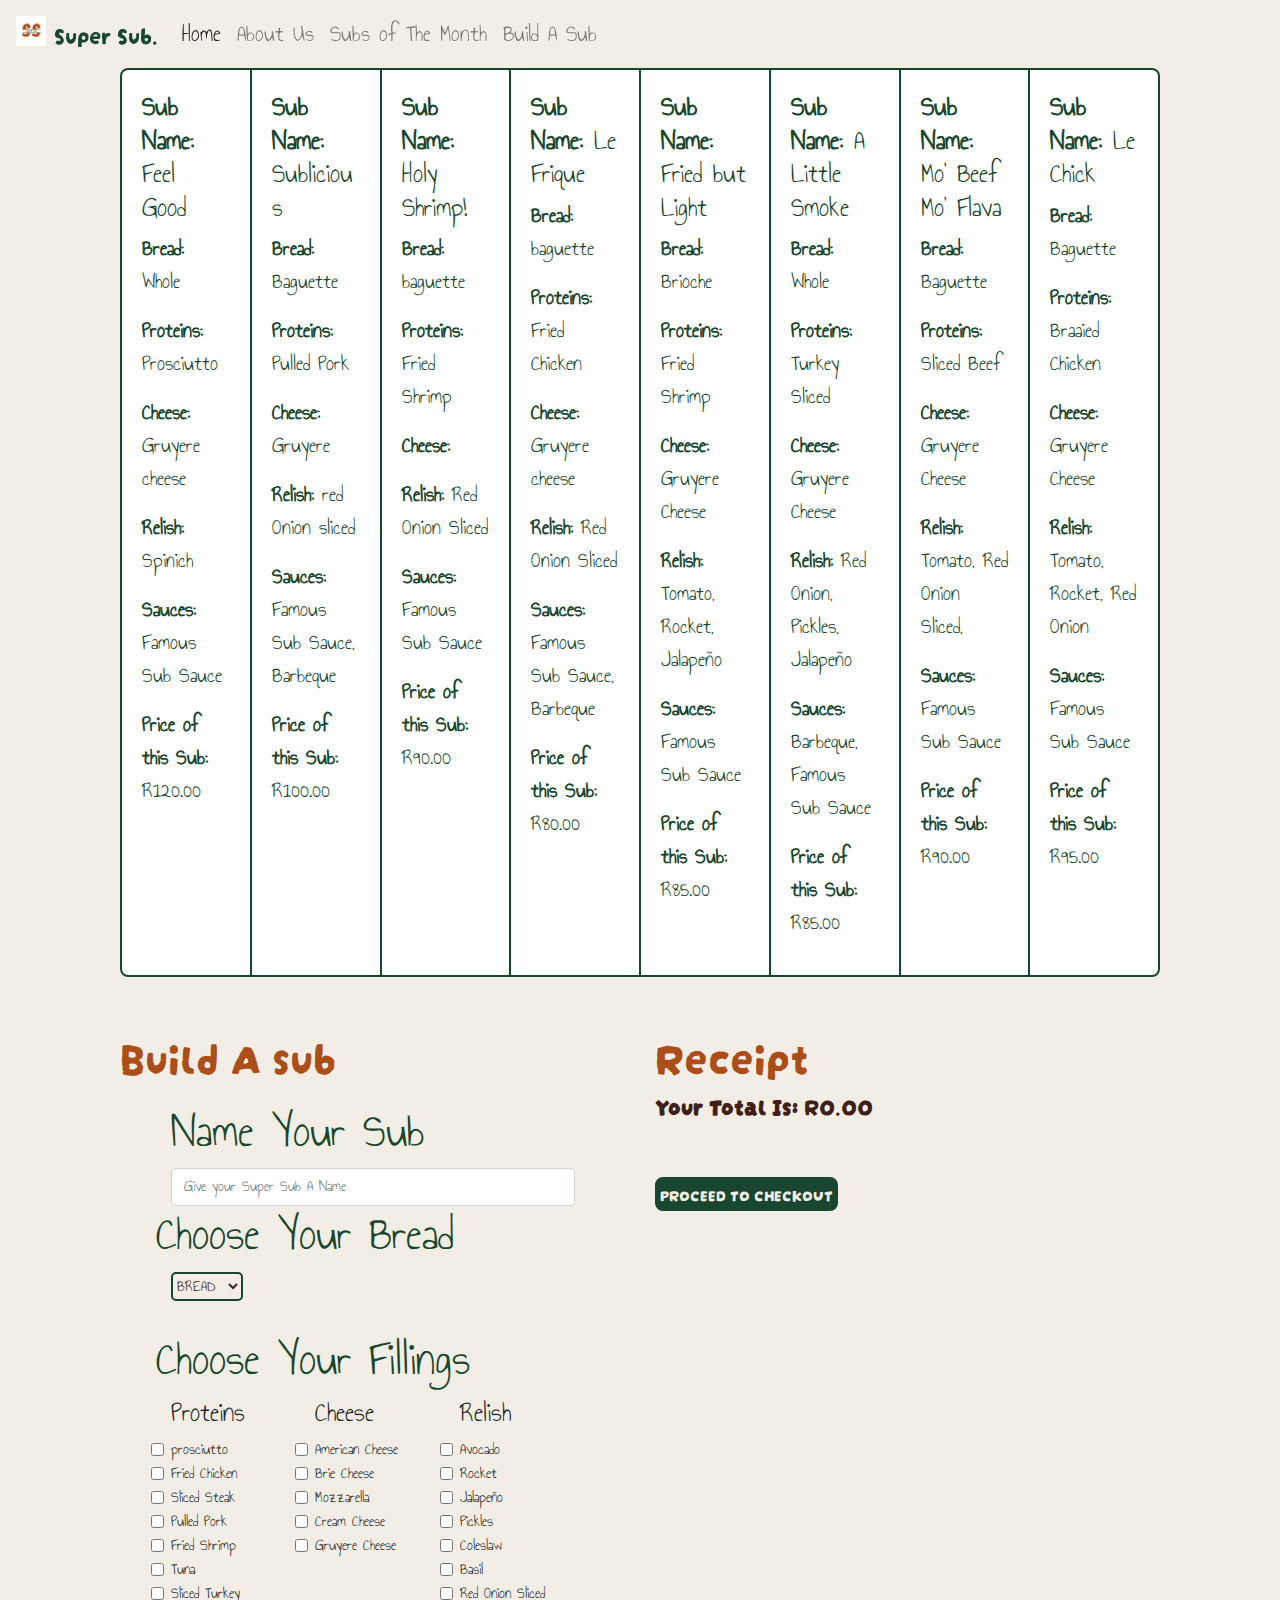
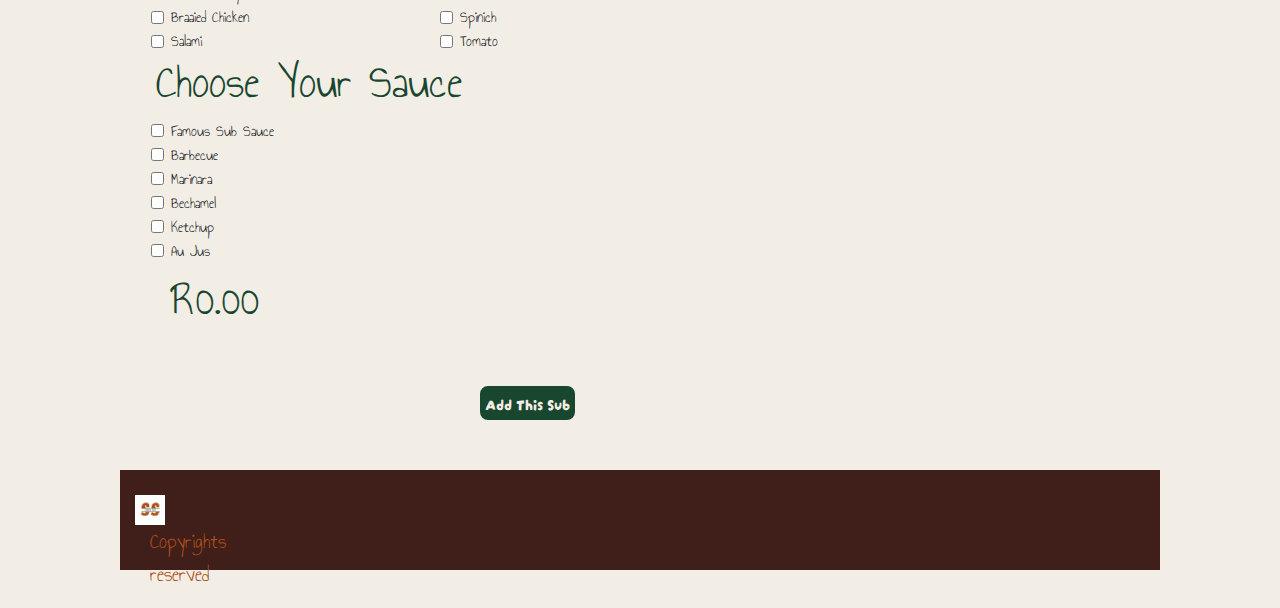
<file: pages/build.html>
<!DOCTYPE html>
<html lang="en">

<head>
    <meta charset="UTF-8">
    <meta http-equiv="X-UA-Compatible" content="IE=edge">
    <meta name="viewport" content="width=device-width, initial-scale=1.0, shrink-to-fit=no">
    <title>Home Page</title>

    <!--External Files-->
    <link rel="stylesheet" href="https://cdn.jsdelivr.net/npm/bootstrap@5.2.3/dist/css/bootstrap.min.css"
        integrity="sha384-rbsA2VBKQhggwzxH7pPCaAqO46MgnOM80zW1RWuH61DGLwZJEdK2Kadq2F9CUG65" crossorigin="anonymous">

    <script src="https://cdn.jsdelivr.net/npm/bootstrap@5.2.3/dist/js/bootstrap.min.js"
        integrity="sha384-cuYeSxntonz0PPNlHhBs68uyIAVpIIOZZ5JqeqvYYIcEL727kskC66kF92t6Xl2V"
        crossorigin="anonymous"></script>

    <!--Bootstrap implementation for CSS-->
    <link rel="stylesheet" href="https://cdn.jsdelivr.net/npm/bootstrap@4.0.0/dist/css/bootstrap.min.css"
        integrity="sha384-Gn5384xqQ1aoWXA+058RXPxPg6fy4IWvTNh0E263XmFcJlSAwiGgFAW/dAiS6JXm" crossorigin="anonymous">

    <script src="https://code.jquery.com/jquery-3.2.1.slim.min.js"
        integrity="sha384-KJ3o2DKtIkvYIK3UENzmM7KCkRr/rE9/Qpg6aAZGJwFDMVNA/GpGFF93hXpG5KkN"
        crossorigin="anonymous"></script>
    <script src="https://cdn.jsdelivr.net/npm/popper.js@1.12.9/dist/umd/popper.min.js"
        integrity="sha384-ApNbgh9B+Y1QKtv3Rn7W3mgPxhU9K/ScQsAP7hUibX39j7fakFPskvXusvfa0b4Q"
        crossorigin="anonymous"></script>
    <script src="https://cdn.jsdelivr.net/npm/bootstrap@4.0.0/dist/js/bootstrap.min.js"
        integrity="sha384-JZR6Spejh4U02d8jOt6vLEHfe/JQGiRRSQQxSfFWpi1MquVdAyjUar5+76PVCmYl"
        crossorigin="anonymous"></script>

    <!--Fonts-->
    <link rel="preconnect" href="https://fonts.googleapis.com">
    <link rel="preconnect" href="https://fonts.gstatic.com" crossorigin>
    <link
        href="https://fonts.googleapis.com/css2?family=Annie+Use+Your+Telescope&family=Darumadrop+One&family=Luckiest+Guy&display=swap"
        rel="stylesheet">
    <!--Internal Files-->
    <link rel="stylesheet" href="/css/main.css">
    <script src="../js/index.js"></script>
    <script src="../js/data.js"></script>

</head>

<body onload="dispSubs()">
    <!--  -->
    <!--nav section-->
    <nav class="navbar sticky-top navbar-expand-lg navbar-light">
        <a class="navbar-brand" href="../index.html">
            <img src="/assets/icons/newSub_Logo.png" width="30" height="30" class="d-inline-block align-top"
                alt="Super Sub logo" class="subLogo">
            <span class="topLogo">Super Sub.</span>
        </a>
        <button class="navbar-toggler" type="button" data-toggle="collapse" data-target="#navbarSupportedContent"
            aria-controls="navbarSupportedContent" aria-expanded="false" aria-label="Toggle navigation">
            <span class="navbar-toggler-icon"></span>
        </button>

        <div class="collapse navbar-collapse" id="navbarSupportedContent">
            <ul class="navbar-nav mr-auto justify-content-end">
                <li class="nav-item active">
                    <a class="nav-link" href="../index.html">Home</a>
                </li>
                <li class="nav-item">
                    <a class="nav-link" href="../index.html#about-us">About Us</a>
                </li>
                <li class="nav-item">
                    <a class="nav-link" href="../index.html#topSubs">Subs of The Month</a>
                </li>
                <li class="nav-item">
                    <a class="nav-link" href="/pages/build.html">Build A Sub<span class="sr-only">(current)</span></a>
                </li>
            </ul>
        </div>
    </nav>

    <!--Bootstrap container-->

    <div class="container-fluid builder">
        <div class="row">
            <div class="col-12">
                <div class="card-group" id="subsOfMonth">
                </div>
            </div>
        </div>
        <!--Build section section-->
        <div class="row build-sub">

            <div class="col-6 sub_builder">
                <h1 class="subPageTitle">Build A sub</h1>

                <form id="subForm" onchange="runningCost()">
                    <div class="row subN">
                        <div class="col-12">
                            <h2>Name Your Sub</h2>
                            <input type="text" class="form-control" placeholder="Give your Super Sub A Name"
                                id="subName">
                        </div>
                    </div>
                    <div class="row breadChoice">
                        <h2>Choose Your Bread</h2>
                        <div class="col-12">
                            <select name="breads" id="breadOpt">
                                <option>BREAD</option>
                                <option>Brioche</option>
                                <option>Bagel</option>
                                <option>Baguette</option>
                                <option>Whole</option>
                                <option>Bun</option>
                            </select>
                        </div>
                    </div>
                    <div class="row fillings">
                        <h2>Choose Your Fillings</h2>
                        <div class="col-4 proteins">
                            <h3>Proteins</h3>
                            <!--Protein x8-->
                            <div class="fill-check">
                                <input class="form-check-input" name="proteins" type="checkbox" value="prosciutto"
                                    id="prosciutto" data-cost="20">
                                <label class="form-check-label" for="prosciutto">
                                    prosciutto
                                </label>
                            </div>
                            <div class="fill-check">
                                <input class="form-check-input" name="proteins" type="checkbox" value="friedChick"
                                    id="friedChick" data-cost="5">
                                <label class="form-check-label" for="friedChick">
                                    Fried Chicken
                                </label>
                            </div>
                            <div class="fill-check">
                                <input class="form-check-input" name="proteins" type="checkbox" value="slicedS"
                                    id="slicedS" data-cost="15">
                                <label class="form-check-label" for="slicedS">
                                    Sliced Steak
                                </label>
                            </div>
                            <div class="fill-check">
                                <input class="form-check-input" name="proteins" type="checkbox" value="pulledP"
                                    id="pulledP" data-cost="15">
                                <label class="form-check-label" for="slicedS">
                                    Pulled Pork
                                </label>
                            </div>
                            <div class="fill-check">
                                <input class="form-check-input" name="proteins" type="checkbox" value="friedS"
                                    id="friedS" data-cost="25">
                                <label class="form-check-label" for="friedS">
                                    Fried Shrimp
                                </label>
                            </div>
                            <div class="fill-check">
                                <input class="form-check-input" name="proteins" type="checkbox" value="tuna" id="tuna"
                                    data-cost="25">
                                <label class="form-check-label" for="tuna">
                                    Tuna
                                </label>
                            </div>
                            <div class="fill-check">
                                <input class="form-check-input" name="proteins" type="checkbox" value="turkeyS"
                                    id="turkeyS" data-cost="10">
                                <label class="form-check-label" for="turkeyS">
                                    Sliced Turkey
                                </label>
                            </div>
                            <div class="fill-check">
                                <input class="form-check-input" name="proteins" type="checkbox" value="braaiChick"
                                    id="braaiChick" data-cost="10">
                                <label class="form-check-label" for="braaiChick">
                                    Braaied Chicken
                                </label>
                            </div>
                            <div class="fill-check">
                                <input class="form-check-input" name="proteins" type="checkbox" value="salami"
                                    id="salami" data-cost="10">
                                <label class="form-check-label" for="salami">
                                    Salami
                                </label>
                            </div>
                        </div>
                        <div class="col-4 cheese">
                            <h3>Cheese</h3>
                            <!--cheese x5-->
                            <div class="fill-check">
                                <input class="form-check-input" name="cheese" type="checkbox" value="american"
                                    id="american" data-cost="5">
                                <label class="form-check-label" for="american">
                                    American Cheese
                                </label>
                            </div>
                            <div class="fill-check">
                                <input class="form-check-input" name="cheese" type="checkbox" value="brie" id="brie"
                                    data-cost="25">
                                <label class="form-check-label" for="brie">
                                    Brie Cheese
                                </label>
                            </div>
                            <div class="fill-check">
                                <input class="form-check-input" name="cheese" type="checkbox" value="mozz" id="mozz"
                                    data-cost="20">
                                <label class="form-check-label" for="mozz">
                                    Mozzarella
                                </label>
                            </div>
                            <div class="fill-check">
                                <input class="form-check-input" name="cheese" type="checkbox" value="cream" id="cream"
                                    data-cost="15">
                                <label class="form-check-label" for="cream">
                                    Cream Cheese
                                </label>
                            </div>
                            <div class="fill-check">
                                <input class="form-check-input" name="cheese" type="checkbox" value="gruyere"
                                    id="gruyere" data-cost="25">
                                <label class="form-check-label" for="gruyere">
                                    Gruyere Cheese
                                </label>
                            </div>
                        </div>
                        <div class="col-4 Relish">
                            <h3>Relish</h3>
                            <!--relish x7-->
                            <div class="fill-check">
                                <input class="form-check-input" name="relish" type="checkbox" value="avo" id="avo"
                                    data-cost="20">
                                <label class="form-check-label" for="avo">
                                    Avocado
                                </label>
                            </div>
                            <div class="fill-check">
                                <input class="form-check-input" name="relish" type="checkbox" value="rocket" id="rocket"
                                    data-cost="10">
                                <label class="form-check-label" for="rocket">
                                    Rocket
                                </label>
                            </div>
                            <div class="fill-check">
                                <input class="form-check-input" name="relish" type="checkbox" value="jala" id="jala"
                                    data-cost="10">
                                <label class="form-check-label" for="jala">
                                    Jalapeño
                                </label>
                            </div>
                            <div class="fill-check">
                                <input class="form-check-input" name="relish" type="checkbox" value="pickles"
                                    id="pickles" data-cost="5">
                                <label class="form-check-label" for="pickles">
                                    Pickles
                                </label>
                            </div>
                            <div class="fill-check">
                                <input class="form-check-input" name="relish" type="checkbox" value="cole" id="cole"
                                    data-cost="5">
                                <label class="form-check-label" for="cole">
                                    Coleslaw
                                </label>
                            </div>
                            <div class="fill-check">
                                <input class="form-check-input" name="relish" type="checkbox" value="basil" id="basil"
                                    data-cost="15">
                                <label class="form-check-label" for="basil">
                                    Basil
                                </label>
                            </div>
                            <div class="fill-check">
                                <input class="form-check-input" name="relish" type="checkbox" value="redOn" id="redOn"
                                    data-cost="15">
                                <label class="form-check-label" for="redOn">
                                    Red Onion Sliced
                                </label>
                            </div>
                            <div class="fill-check">
                                <input class="form-check-input" name="relish" type="checkbox" value="spinich"
                                    id="spinich" data-cost="10">
                                <label class="form-check-label" for="spinich">
                                    Spinich
                                </label>
                            </div>
                            <div class="fill-check">
                                <input class="form-check-input" name="relish" type="checkbox" value="tomato" id="tomato"
                                    data-cost="5">
                                <label class="form-check-label" for="tomato">
                                    Tomato
                                </label>
                            </div>
                        </div>
                    </div>

                    <div class="row fillings">
                        <h2>Choose Your Sauce</h2>
                        <div class="col-12">
                            <div class="sauce-check">
                                <input class="form-check-input" name="sauce" type="checkbox" id="subSauce"
                                    value="subSauce" data-cost="10">
                                <label class="form-check-label" for="subSauce">Famous Sub Sauce</label>
                            </div>
                            <div class="sauce-check">
                                <input class="form-check-input" name="sauce" type="checkbox" id="bbq" value="bbq"
                                    data-cost="7">
                                <label class="form-check-label" for="bbq">Barbecue</label>
                            </div>
                            <div class="sauce-check">
                                <input class="form-check-input" name="sauce" type="checkbox" id="marinara"
                                    value="marinara" data-cost="10">
                                <label class="form-check-label" for="marinara">Marinara</label>
                            </div>
                            <div class="sauce-check">
                                <input class="form-check-input" name="sauce" type="checkbox" id="bech" value="bech"
                                    data-cost="15">
                                <label class="form-check-label" for="bech">Bechamel</label>
                            </div>
                            <div class="sauce-check">
                                <input class="form-check-input" name="sauce" type="checkbox" id="ketchup"
                                    value="ketchup" data-cost="3">
                                <label class="form-check-label" for="ketchup">Ketchup</label>
                            </div>
                            <div class="sauce-check">
                                <input class="form-check-input" name="sauce" type="checkbox" id="auJ" value="auJ"
                                    data-cost="19">
                                <label class="form-check-label" for="auJ">Au Jus</label>
                            </div>
                        </div>
                    </div>
                    <div class="bottomForm">
                        <div class="orderPrice" id="realTimeCost">R0.00
                        </div>

                        <button class="addSub" type="button" onclick="buildAsub(); dispSubOrders()">Add This
                            Sub</button>
                    </div>
                </form>
            </div>

            <div class="col-6 sub_builder">
                <h1 class="subPageTitle">Receipt</h1>
                <div id="ordered">

                </div>
                <div class="receiptOut">
                    <div class="receipt">
                        <!--Calculation-->
                        <h4 id="totalCost"><strong>Your Total Is:</strong> R0.00</h4>
                    </div>
                    <div class="button-check">
                        <button type="button" class="checkout" onclick="checkOut()">PROCEED TO CHECKOUT</button>
                    </div>
                </div>
            </div>

        </div>

        <footer>
            <div class="container-fluid">
                <!--Footer-->
                <div class="row footer">
                    <div class="col-4" class="well wellNumOne">
                        <img src="/assets/icons/newSub_Logo.png" width="30" height="30" class="d-inline-block align-top"
                            alt="Super Sub logo" class="subLogo">
                        <div class="col-4" class="well wellNumTwo">
                            <p>Copyrights reserved</p>
                        </div>
                        <div class="col-4" class="well wellNumThree">
                            <!-- <ul>
                                <li class="socials"><img src="/assets/icons/social/instagram_icon.svg">/li>
                                <li class="socials"><img src="/assets/icons/social/facebook_icon.svg"></li>
                                <li class="socials"><img src="/assets/icons/social/twitter_icon.svg"></li>
                                <li class="socials"><img src="/assets/icons/social/youtube_icon.svg"></li>
                            </ul> -->
                        </div>
                    </div>
                </div>
        </footer>
</body>

</html>
</file>
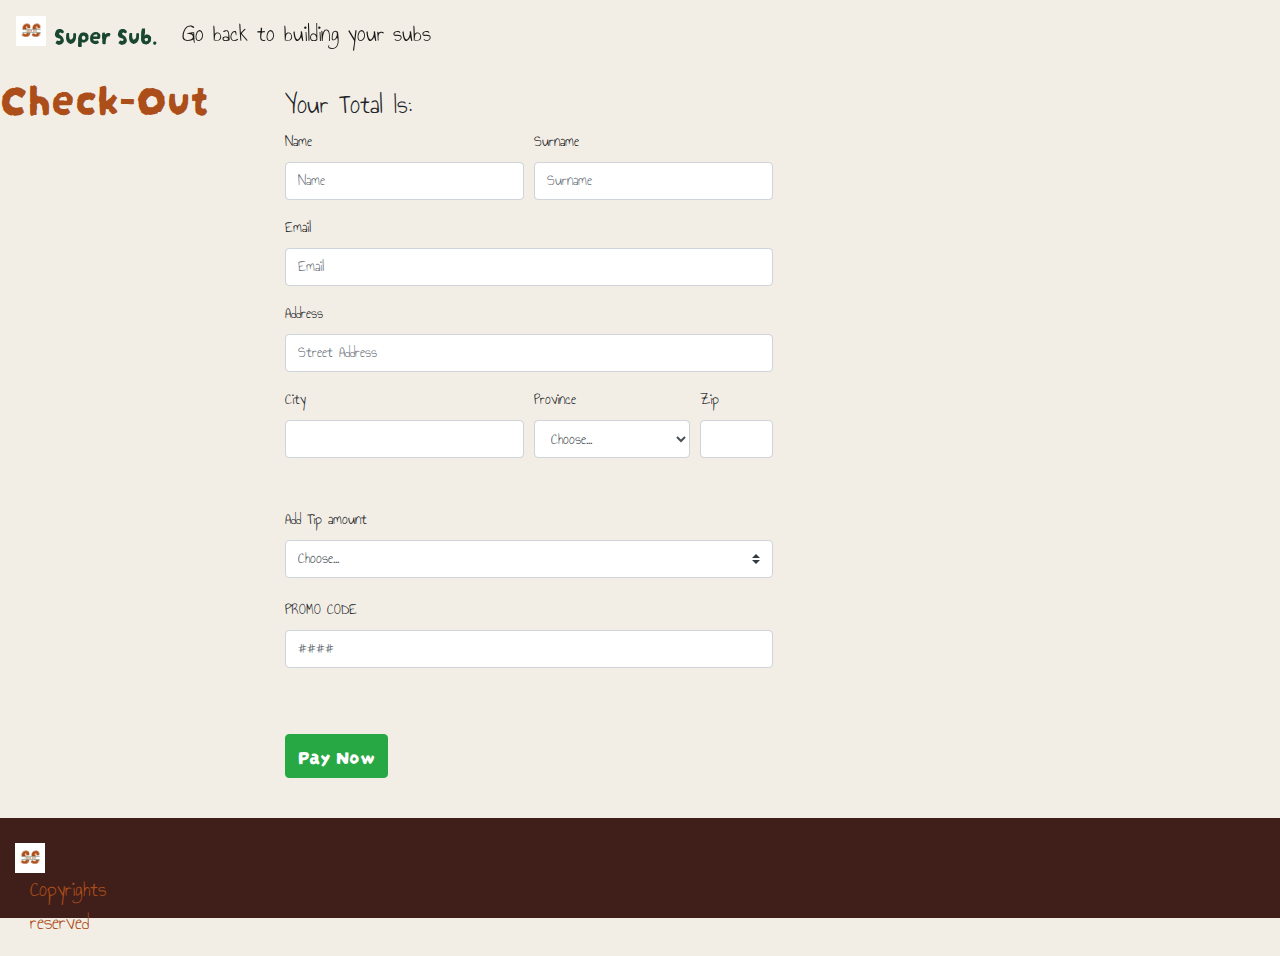
<file: pages/checkout.html>
<!DOCTYPE html>
<html lang="en">

<head>
    <meta charset="UTF-8">
    <meta http-equiv="X-UA-Compatible" content="IE=edge">
    <meta name="viewport" content="width=device-width, initial-scale=1.0, shrink-to-fit=no">
    <title>Home Page</title>

    <!--External Files-->
    <link rel="stylesheet" href="https://cdn.jsdelivr.net/npm/bootstrap@5.2.3/dist/css/bootstrap.min.css"
        integrity="sha384-rbsA2VBKQhggwzxH7pPCaAqO46MgnOM80zW1RWuH61DGLwZJEdK2Kadq2F9CUG65" crossorigin="anonymous">

    <script src="https://cdn.jsdelivr.net/npm/bootstrap@5.2.3/dist/js/bootstrap.min.js"
        integrity="sha384-cuYeSxntonz0PPNlHhBs68uyIAVpIIOZZ5JqeqvYYIcEL727kskC66kF92t6Xl2V"
        crossorigin="anonymous"></script>

    <!--Bootstrap implementation for CSS-->
    <link rel="stylesheet" href="https://cdn.jsdelivr.net/npm/bootstrap@4.0.0/dist/css/bootstrap.min.css"
        integrity="sha384-Gn5384xqQ1aoWXA+058RXPxPg6fy4IWvTNh0E263XmFcJlSAwiGgFAW/dAiS6JXm" crossorigin="anonymous">

    <script src="https://code.jquery.com/jquery-3.2.1.slim.min.js"
        integrity="sha384-KJ3o2DKtIkvYIK3UENzmM7KCkRr/rE9/Qpg6aAZGJwFDMVNA/GpGFF93hXpG5KkN"
        crossorigin="anonymous"></script>
    <script src="https://cdn.jsdelivr.net/npm/popper.js@1.12.9/dist/umd/popper.min.js"
        integrity="sha384-ApNbgh9B+Y1QKtv3Rn7W3mgPxhU9K/ScQsAP7hUibX39j7fakFPskvXusvfa0b4Q"
        crossorigin="anonymous"></script>
    <script src="https://cdn.jsdelivr.net/npm/bootstrap@4.0.0/dist/js/bootstrap.min.js"
        integrity="sha384-JZR6Spejh4U02d8jOt6vLEHfe/JQGiRRSQQxSfFWpi1MquVdAyjUar5+76PVCmYl"
        crossorigin="anonymous"></script>

    <!--Fonts-->
    <link rel="preconnect" href="https://fonts.googleapis.com">
    <link rel="preconnect" href="https://fonts.gstatic.com" crossorigin>
    <link
        href="https://fonts.googleapis.com/css2?family=Annie+Use+Your+Telescope&family=Darumadrop+One&family=Luckiest+Guy&display=swap"
        rel="stylesheet">
    <!--Internal Files-->
    <link rel="stylesheet" href="/css/main.css">
    <script src="/js/checkout.js"></script>

</head>

<body onload="subDispCheck()">

    <!--nav section-->
    <nav class="navbar sticky-top navbar-expand-lg navbar-light">
        <a class="navbar-brand" href="../index.html">
            <img src="/assets/icons/newSub_Logo.png" width="30" height="30" class="d-inline-block align-top"
                alt="Super Sub logo" class="subLogo">
            <span class="topLogo">Super Sub.</span>
        </a>
        <button class="navbar-toggler" type="button" data-toggle="collapse" data-target="#navbarSupportedContent"
            aria-controls="navbarSupportedContent" aria-expanded="false" aria-label="Toggle navigation">
            <span class="navbar-toggler-icon"></span>
        </button>

        <div class="collapse navbar-collapse" id="navbarSupportedContent">
            <ul class="navbar-nav mr-auto justify-content-end">
                <li class="nav-item active">
                    <a class="nav-link" href="../pages/build.html">Go back to building your subs</a>
                </li>
            </ul>
        </div>
    </nav>

    <div class="container-fluid checkForm">
        <!--checkOut col div-->
        <div class="row checkOutForm">

            <h1 class="checkOutHead">Check-Out</h1>
            <!--Form-->
            <div class="col-6" onchange="addTip(); addPromo()">
                <form>
                    <!-- onchange="addTip(); addPromo()" -->
                    <h3 id="totalOrder">Your Total Is: </h3>
                    <div class="form-row">
                        <div class="form-group col-md-6">
                            <label for="fName">Name</label>
                            <input type="text" class="form-control" id="fName" placeholder="Name">
                        </div>
                        <div class="form-group col-md-6">
                            <label for="sName">Surname</label>
                            <input type="text" class="form-control" id="sName" placeholder="Surname">
                        </div>
                    </div>
                    <div class="form-group">
                        <label for="txtEmail">Email</label>
                        <input type="email" class="form-control" id="txtEmail" placeholder="Email">
                    </div>
                    <div class="form-group">
                        <label for="txtAddy">Address</label>
                        <input type="text" class="form-control" id="txtAddy" placeholder="Street Address">
                    </div>
                    <div class="form-row">
                        <div class="form-group col-md-6">
                            <label for="txtCity">City</label>
                            <input type="text" class="form-control" id="txtCity">
                        </div>
                        <div class="form-group col-md-4">
                            <label for="txtProv">Province</label>
                            <select id="txtProv" class="form-control">
                                <option selected>Choose...</option>
                                <option>KwaZulu-Natal</option>
                                <option>North West</option>
                                <option>Mpumalanga</option>
                                <option>Pretoria</option>
                                <option>Limpopo</option>
                                <option>Western Cape</option>
                                <option>Gauteng</option>
                            </select>
                        </div>
                        <div class="form-group col-md-2">
                            <label for="inputZip">Zip</label>
                            <input type="text" class="form-control" id="inputZip" maxlength="4">
                        </div>
                    </div>
                    <div class="form-group">
                        <label class="my-1 mr-2" for="tip">Add Tip amount</label>
                        <select class="custom-select my-1 mr-sm-2" id="tip">
                            <option selected>Choose...</option>
                            <option value="1">10%</option>
                            <option value="2">15%</option>
                            <option value="3">20%</option>
                        </select>
                    </div>
                    <div class="form-group">
                        <label for="promo">PROMO CODE</label>
                        <input type="text" class="form-control" id="promo" placeholder="####" maxLength="4">
                    </div>
                    <button type="button" class="btn btn-success" onclick="payment()">Pay Now</button>
                </form>
            </div>
            <div class="col-6" id="checkOrder">
                
            </div>
        </div>

    </div>

    <footer>
        <div class="container-fluid">
            <!--Footer-->
            <div class="row footer">
                <div class="col-4" class="well wellNumOne">
                    <img src="/assets/icons/newSub_Logo.png" width="30" height="30" class="d-inline-block align-top"
                        alt="Super Sub logo" class="subLogo">
                    <div class="col-4" class="well wellNumTwo">
                        <p>Copyrights reserved</p>
                    </div>
                    <div class="col-4" class="well wellNumThree">
                        <!-- <ul>
                            <li class="socials"><img src="/assets/icons/social/instagram_icon.svg">/li>
                            <li class="socials"><img src="/assets/icons/social/facebook_icon.svg"></li>
                            <li class="socials"><img src="/assets/icons/social/twitter_icon.svg"></li>
                            <li class="socials"><img src="/assets/icons/social/youtube_icon.svg"></li>
                        </ul> -->
                    </div>
                </div>
            </div>
    </footer>
</body>

</html>
</file>
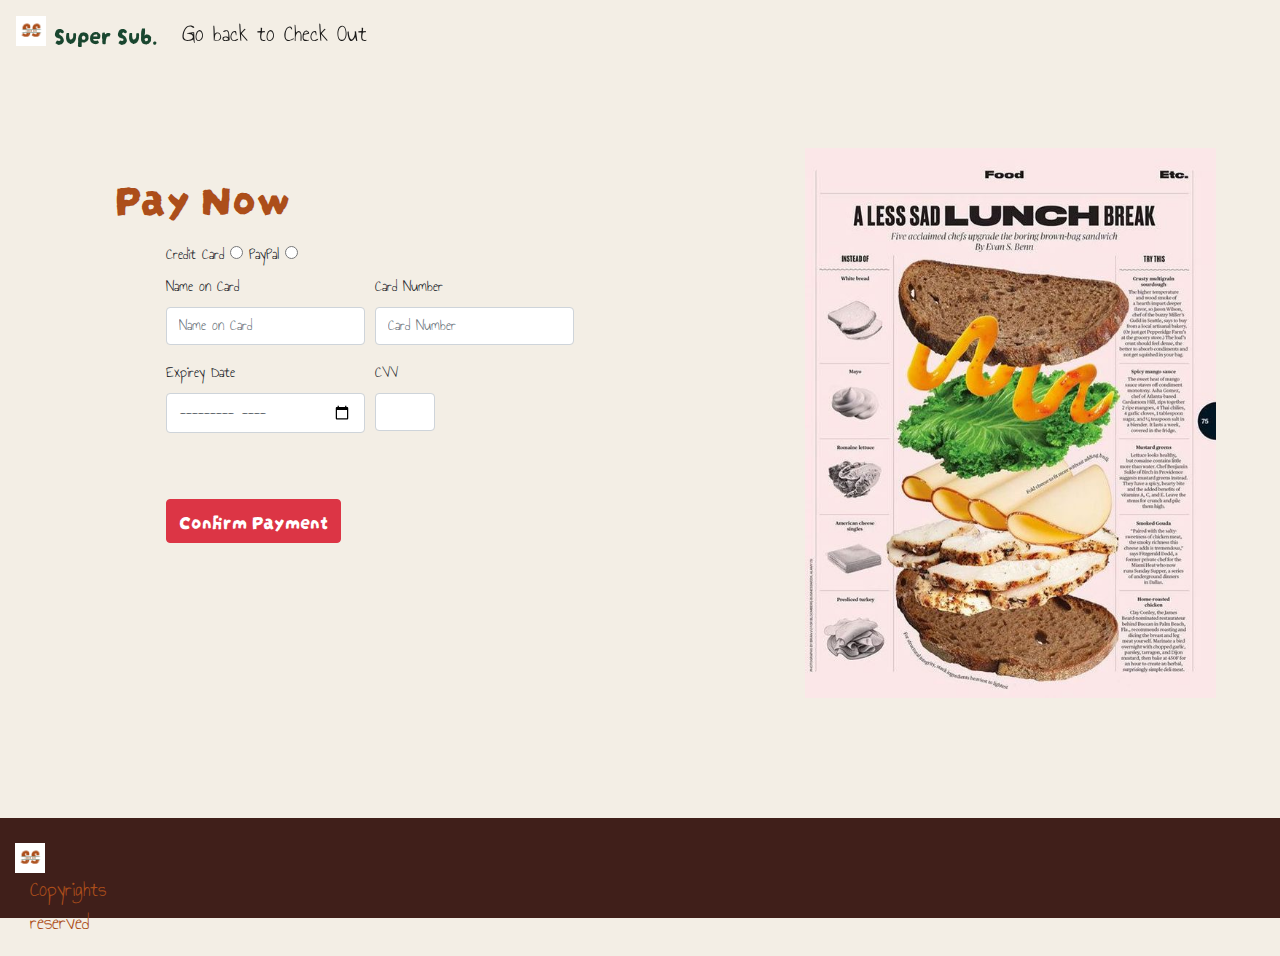
<file: pages/payment.html>
<!DOCTYPE html>
<html lang="en">

<head>
    <meta charset="UTF-8">
    <meta http-equiv="X-UA-Compatible" content="IE=edge">
    <meta name="author" content="Mwape Kurete 231115">
    <meta name="viewport" content="width=device-width, initial-scale=1.0, shrink-to-fit=no">
    <title>Home Page</title>

    <!--External Files-->
    <link rel="stylesheet" href="https://cdn.jsdelivr.net/npm/bootstrap@5.2.3/dist/css/bootstrap.min.css"
        integrity="sha384-rbsA2VBKQhggwzxH7pPCaAqO46MgnOM80zW1RWuH61DGLwZJEdK2Kadq2F9CUG65" crossorigin="anonymous">

    <script src="https://cdn.jsdelivr.net/npm/bootstrap@5.2.3/dist/js/bootstrap.min.js"
        integrity="sha384-cuYeSxntonz0PPNlHhBs68uyIAVpIIOZZ5JqeqvYYIcEL727kskC66kF92t6Xl2V"
        crossorigin="anonymous"></script>

    <!--Bootstrap implementation for CSS-->
    <link rel="stylesheet" href="https://cdn.jsdelivr.net/npm/bootstrap@4.0.0/dist/css/bootstrap.min.css"
        integrity="sha384-Gn5384xqQ1aoWXA+058RXPxPg6fy4IWvTNh0E263XmFcJlSAwiGgFAW/dAiS6JXm" crossorigin="anonymous">

    <script src="https://code.jquery.com/jquery-3.2.1.slim.min.js"
        integrity="sha384-KJ3o2DKtIkvYIK3UENzmM7KCkRr/rE9/Qpg6aAZGJwFDMVNA/GpGFF93hXpG5KkN"
        crossorigin="anonymous"></script>
    <script src="https://cdn.jsdelivr.net/npm/popper.js@1.12.9/dist/umd/popper.min.js"
        integrity="sha384-ApNbgh9B+Y1QKtv3Rn7W3mgPxhU9K/ScQsAP7hUibX39j7fakFPskvXusvfa0b4Q"
        crossorigin="anonymous"></script>
    <script src="https://cdn.jsdelivr.net/npm/bootstrap@4.0.0/dist/js/bootstrap.min.js"
        integrity="sha384-JZR6Spejh4U02d8jOt6vLEHfe/JQGiRRSQQxSfFWpi1MquVdAyjUar5+76PVCmYl"
        crossorigin="anonymous"></script>

    <!--Fonts-->
    <link rel="preconnect" href="https://fonts.googleapis.com">
    <link rel="preconnect" href="https://fonts.gstatic.com" crossorigin>
    <link
        href="https://fonts.googleapis.com/css2?family=Annie+Use+Your+Telescope&family=Darumadrop+One&family=Luckiest+Guy&display=swap"
        rel="stylesheet">
    <!--Internal Files-->
    <link rel="stylesheet" href="/css/main.css">
    <script src="/js/index.js"></script>

</head>

<body>
    <!--nav section-->
    <nav class="navbar sticky-top navbar-expand-lg navbar-light">
        <a class="navbar-brand" href="../index.html">
            <img src="/assets/icons/newSub_Logo.png" width="30" height="30" class="d-inline-block align-top"
                alt="Super Sub logo" class="subLogo">
            <span class="topLogo">Super Sub.</span>
        </a>
        <button class="navbar-toggler" type="button" data-toggle="collapse" data-target="#navbarSupportedContent"
            aria-controls="navbarSupportedContent" aria-expanded="false" aria-label="Toggle navigation">
            <span class="navbar-toggler-icon"></span>
        </button>

        <div class="collapse navbar-collapse" id="navbarSupportedContent">
            <ul class="navbar-nav mr-auto justify-content-end">
                <li class="nav-item active">
                    <a class="nav-link" href="../pages/checkout.html">Go back to Check Out</a>
                </li>
            </ul>
        </div>
    </nav>

    <div class="container-fluid checkForm">
        <!--checkOut col div-->
        <div class="row payForm">
            <!--Form-->
            <div class="col-6 stndForm">
                <h1 class="PaymentHead">Pay Now</h1>
                <form>
                    <!--Payment Option-->
                    <label class="radio">
                        Credit Card
                        <input class="radioBtn" type="radio" name="payMethod" value="card">
                    </label>

                    <label class="radio">
                        PayPal
                        <input class="radioBtn" type="radio" name="payMethod" value="card">
                    </label>
                    <div class="form-row">
                        <div class="form-group col-md-6">
                            <label for="cardName">Name on Card</label>
                            <input type="text" class="form-control" id="cardName" placeholder="Name on Card">
                        </div>
                        <div class="form-group col-md-6">
                            <label for="cardNum">Card Number</label>
                            <input type="text" class="form-control" id="cardNum" placeholder="Card Number"
                                maxlength="16">
                        </div>
                    </div>
                    <div class="form-row">
                        <div class="form-group col-md-6">
                            <label for="expDate">Expirey Date</label>
                            <input type="month" class="form-control" id="expDate" placeholder="MM/YY">
                        </div>
                        <div class="form-group col-md-2">
                            <label for="cvv">CVV</label>
                            <input type="text" class="form-control" id="cvv" maxlength="3">
                        </div>
                    </div>
                    <a href="../index.html">
                        <button type="button" class="btn btn-danger">Confirm Payment</button>
                    </a>
                </form>
            </div>
            <!--Gif and button-->
            <div class="col-6 imgBtn">
                <div class="colbox">
                    <img src="/assets/images/super_sub_pay_wall.jpg" height="550px" id="ssImg">
                </div>
            </div>
        </div>

    </div>

    <footer>
        <div class="container-fluid">
            <!--Footer-->
            <div class="row footer">
                <div class="col-4" class="well wellNumOne">
                    <img src="/assets/icons/newSub_Logo.png" width="30" height="30" class="d-inline-block align-top"
                        alt="Super Sub logo" class="subLogo">
                    <div class="col-4" class="well wellNumTwo">
                        <p>Copyrights reserved</p>
                    </div>
                    <div class="col-4" class="well wellNumThree">
                        <!-- <ul>
                            <li class="socials"><img src="/assets/icons/social/instagram_icon.svg">/li>
                            <li class="socials"><img src="/assets/icons/social/facebook_icon.svg"></li>
                            <li class="socials"><img src="/assets/icons/social/twitter_icon.svg"></li>
                            <li class="socials"><img src="/assets/icons/social/youtube_icon.svg"></li>
                        </ul> -->
                    </div>
                </div>
            </div>
    </footer>
</body>

</html>
</file>
<file: css/main.css>
/*fonts*/
body {
    background-color: #f3eee5;
    font-family: 'Annie Use Your Telescope', cursive;
    min-height: 100vh;
}

h1 {
    font-family: 'Darumadrop One', cursive;
    font-size: 46px;
    color: #ac4e1a;
}

.hero-headT {
    font-size: 84px;
}

h2 {
    color: #19462f;
    font-size: 48px;
}

p {
    font-size: 22px;
}

h4 {
    font-family: 'Darumadrop One', cursive;
    color: #401f1a;
}

.topLogo {
    font-size: 24px;
    font-family: 'Darumadrop One', cursive;
    color: #19462f;
}

#realTimeCost{
    color: #19462f;
    font-size: 48px;
}
/*
font-family: 'Annie Use Your Telescope', cursive;
font-family: 'Darumadrop One', cursive;
font-family: 'Luckiest Guy', cursive;*/

/*nav*/
li {
    font-size: 24px;
}

/*hero*/

.hero-bg {
    height: 750px;
    background-color: #f3eee5;
}

.hero-copy {
    width: 80%;
}

.hero-body{
    margin-top: 150px;
}

.hero {
    margin-bottom: 150px;
}

.btn-light{
    display: inline-block !important;
    margin-right: 10px;
    background-color: #385646;
    color: #f3eee5;

}

/*about*/

.about {
    height: 850px;
}

.about-copy {
    margin-top: 150px;
}

.about-img {
    margin-top: 100px;
}

/*subs*/

.mr-1 {
    height: 40px;
    width: 40px;
    background-color: #19462f;
    color: #f3eee5;
    border: none;
}

.subs {
    margin-bottom: 400px;
    margin-top: 30px
}

.card {
    border: 2px solid #19462f;
    border-radius: 8px;
    color: #19462f;
    min-height: 750px;
}

.btn {
    font-family: 'Darumadrop One', cursive;
    font-size: 20px;
}

.imgHeight{
    max-height: 300px;
}


/*footer*/
footer {
    width: 100%;
    height: 100px;
    background-color: #401f1a;
    color: #ac4e1a;
}

.footer{
    padding-top: 25px;
}

.socials {
    display: inline;
    padding: 5px;
}

.wellNumOne {
    padding-left: 40px;
    float: left;
}

.wellNumtwo {
    margin-top: 150px;
}

.wellNumThree~ul {
    float: right;
}


/*build sub*/
form{
    width: 80%;
    margin: 0 auto;
    margin-top: 20px;
}

.bottomForm{
    display: inline;
}

#runningCost{
    float: left;
    margin-top: 30px;
    margin-bottom: 20px;
}
button{
    margin-top: 50px;
    margin-bottom: 50px;
}

.builder {
    padding-left: 120px;
    padding-right: 120px;
}

.build-sub {
    min-height: 850px;
}

.sub_builder {
    margin-top: 50px;
}

.sauceImg {
    margin-bottom: 100px;
}

.newSub {
    border: solid 3px #19462f;
    border-radius: 8px;
    background-color: #19462f;
    color: #f3eee5;
    margin-right: 10px;
    padding: 2px;
    text-align: center;
    font-family: 'Darumadrop One', cursive;
}

.addSub {
    border: solid 3px #19462f;
    border-radius: 8px;
    background-color: #19462f;
    color: #f3eee5;
    padding: 2px;
    text-align: center;
    font-family: 'Darumadrop One', cursive;
    float: right;
}

.checkout {
    border: solid 3px #19462f;
    border-radius: 8px;
    background-color: #19462f;
    color: #f3eee5;
    padding: 2px;
    text-align: center;
    font-family: 'Darumadrop One', cursive;
}

.form-check{
    display: block;
    color: #401f1a;
}

select{
    margin-bottom: 30px;
    background-color: #f3eee5;
    border: #19462f solid 2px;
    border-radius: 5px;
    color: #401f1a;
}

.orderBlock{
    display: inline-block;
    border: solid 3px #19462f; ;
    background-color: #f4e2c0;
    padding: 10px; 
    border-radius: 8px;
    min-width: 200px;
    margin: 5px;
}




/*checkout page*/
.checkForm{
    height: 750px;
}

/* .checkOutForm{
    margin-top: 80px;
} */

.list-group{
    display: inline;
    width: 50%;
    margin: 0 auto;
    margin-top: 100px;
}
/*pay*/

.payForm{
    height: 750px;
    margin: 0 auto;
}

.stndForm{
    margin-top: 100px;
    padding-left: 100px;
}

.btn-success{
    margin-bottom: 50px;
}

#ssImg{
    margin-left: 150px;
    margin-top: 80px;
}
</file>
